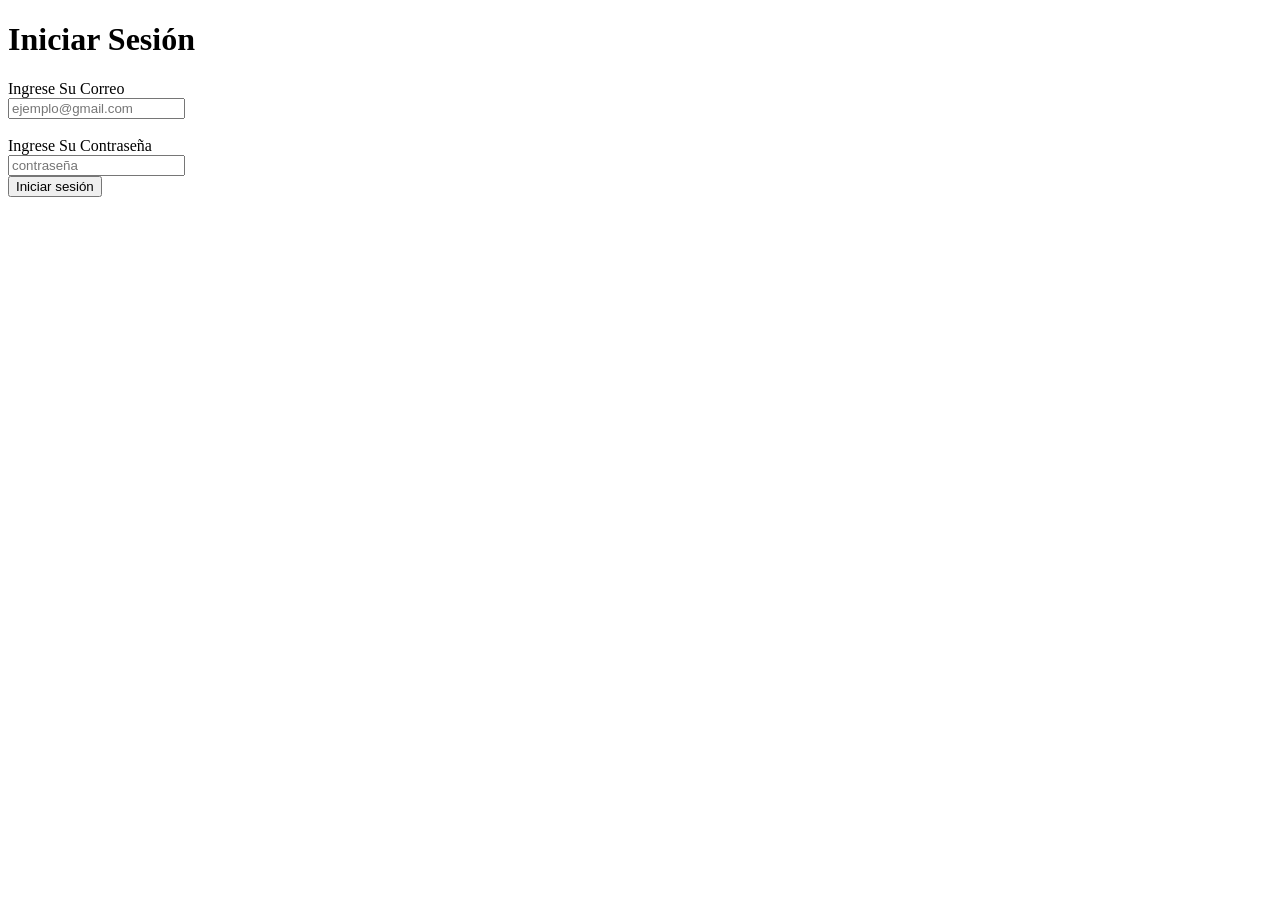
<file: index.html>
<!DOCTYPE html>
<html lang="en">
<head>
    <meta charset="UTF-8">
    <meta name="viewport" content="width=device-width, initial-scale=1.0">
    <title>Login Acme School</title>
</head>
<body>
    <form action="/iniciar-sesión" method="post">
    <h1>Iniciar Sesión</h1>
        <div class="login">

        <label for="correo">Ingrese Su Correo</label><br>
        <input type="email" name="email" placeholder="ejemplo@gmail.com"><br><br>
        
        <label for="password">Ingrese Su Contraseña</label><br>
        <input type="password" placeholder="contraseña"><br>
        <button type="submit">Iniciar sesión</button>

        </div>

    </form>

</body>
</html>
</file>
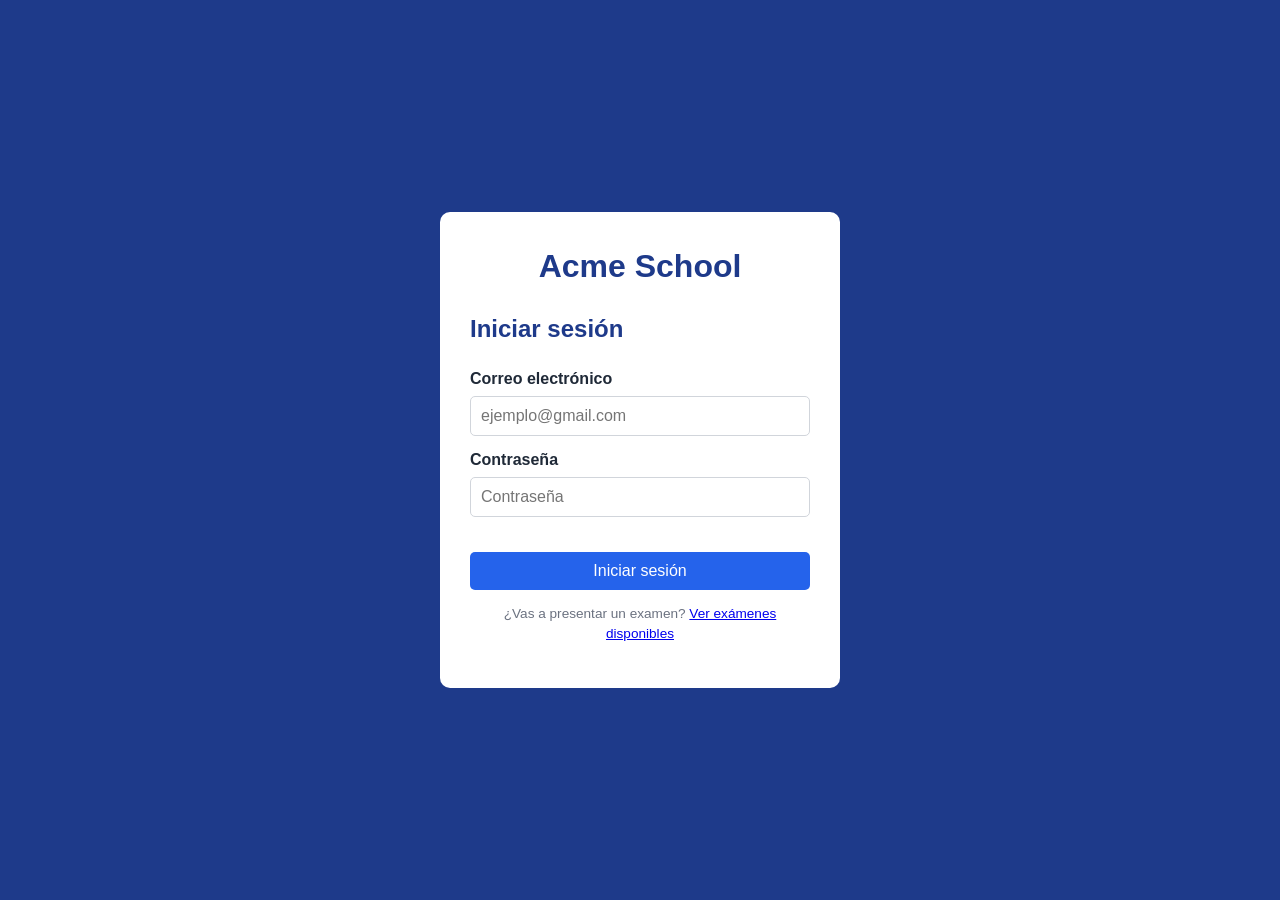
<file: html/index.html>
<!DOCTYPE html>
<html lang="es">
<head>
    <meta charset="UTF-8">
    <meta name="viewport" content="width=device-width, initial-scale=1.0">
    <title>Iniciar sesión - Acme School</title>
    <link rel="stylesheet" href="../css/styles.css">
</head>
<body class="pagina-login">

    <main class="login">

        <h1>Acme School</h1>
        <h2>Iniciar sesión</h2>

        <form id="formLogin" novalidate>

            <label for="correo">Correo electrónico</label>
            <input type="email" id="correo" name="correo" placeholder="ejemplo@gmail.com" autocomplete="username" required>

            <label for="contrasena">Contraseña</label>
            <input type="password" id="contrasena" name="contrasena" placeholder="Contraseña" autocomplete="current-password" required>

            <p id="mensaje" class="mensaje" role="alert"></p>

            <button type="submit">Iniciar sesión</button>

        </form>

        <p class="ayuda-login">
            ¿Vas a presentar un examen?
            <a href="resolver-examenes.html">Ver exámenes disponibles</a>
        </p>

    </main>

    <script type="module" src="../js/index.js"></script>
</body>
</html>
</file>
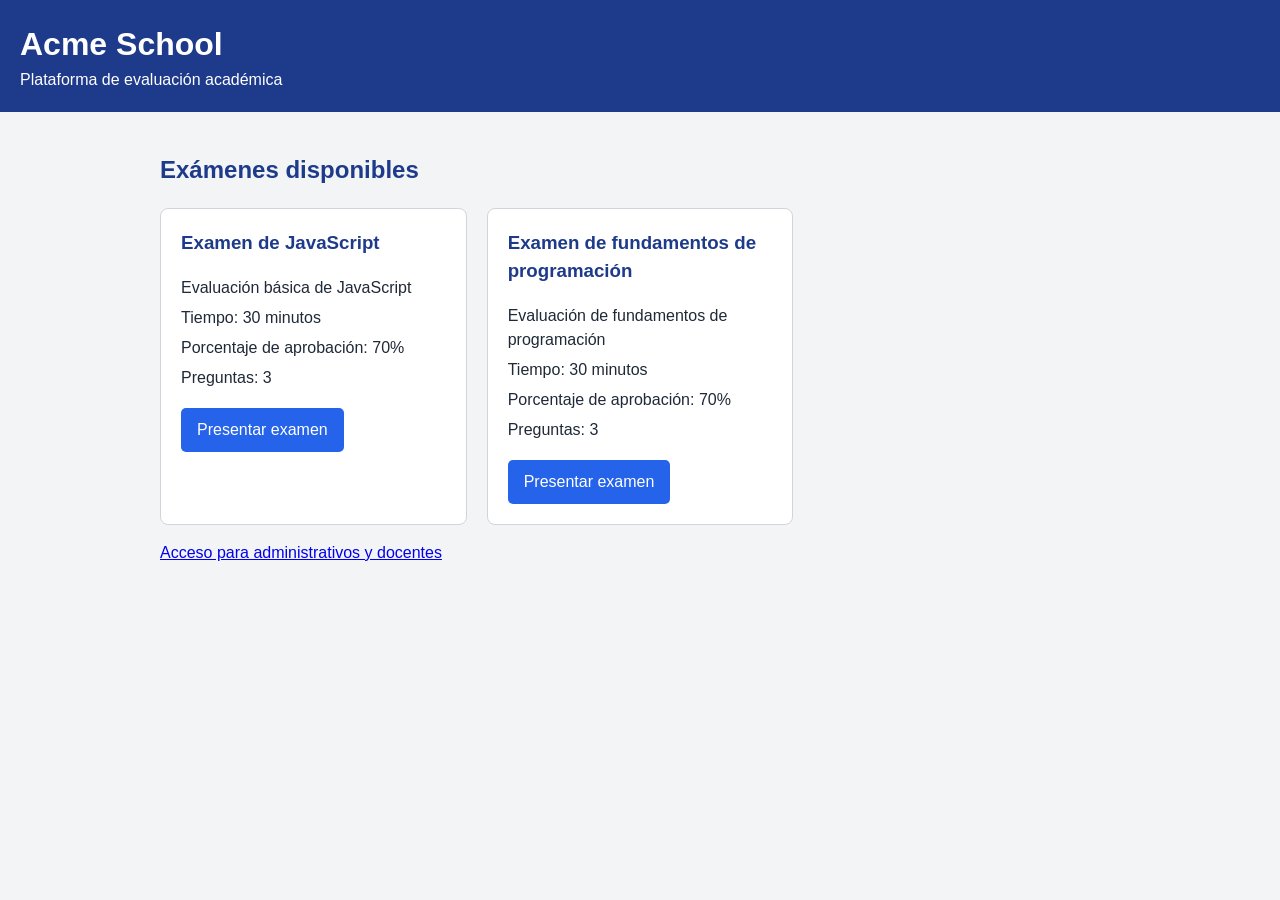
<file: html/datos-estudiante.html>
<!DOCTYPE html>
<html lang="es">
<head>
    <meta charset="UTF-8">
    <meta name="viewport" content="width=device-width, initial-scale=1.0">
    <title>Datos del estudiante - Acme School</title>
    <link rel="stylesheet" href="../css/styles.css">
</head>
<body>

    <header class="encabezado">
        <h1>Acme School</h1>
    </header>

    <main>

        <h2>Identificación del estudiante</h2>

        <p>Examen: <strong id="nombreExamen"></strong></p>
        <p>Ingresa tus datos para comenzar el examen. El tiempo empezará a correr al continuar.</p>

        <section>
            <form id="formEstudiante" novalidate>

                <label for="identificacion">Número de identificación</label>
                <input type="number" id="identificacion" name="identificacion" required>

                <label for="nombre">Nombre completo</label>
                <input type="text" id="nombre" name="nombre" required>

                <p id="mensaje" class="mensaje" role="alert"></p>

                <button type="submit">Comenzar examen</button>
                <a class="boton boton-secundario" href="resolver-examenes.html">Volver</a>

            </form>
        </section>

    </main>

    <script type="module" src="../js/datos-estudiante.js"></script>
</body>
</html>
</file>
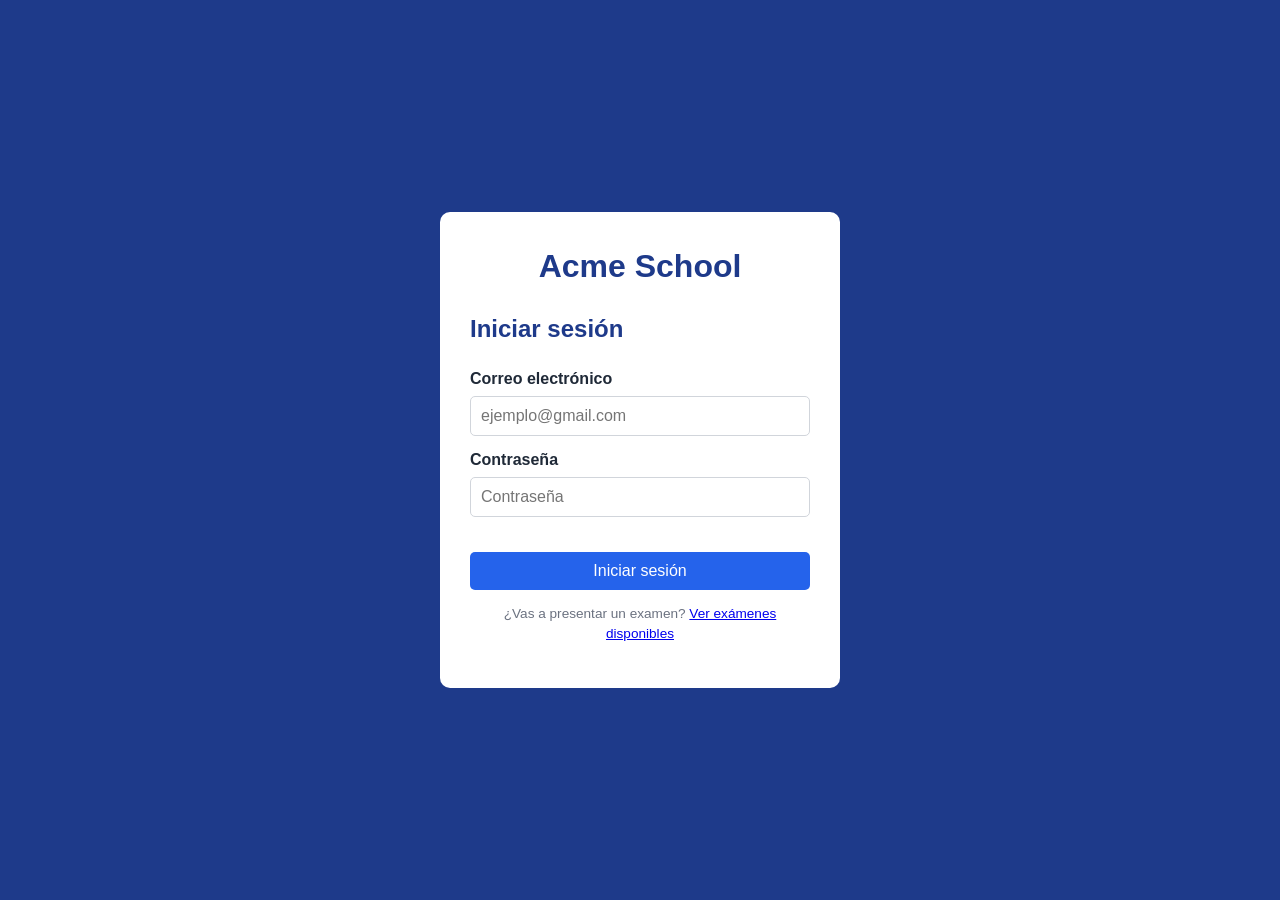
<file: html/examenes.html>
<!DOCTYPE html>
<html lang="es">
<head>
    <meta charset="UTF-8">
    <meta name="viewport" content="width=device-width, initial-scale=1.0">
    <title>Gestión de exámenes - Acme School</title>
    <link rel="stylesheet" href="../css/styles.css">
</head>
<body>

    <acme-header></acme-header>

    <main>

        <h2>Gestión de exámenes</h2>

        <p id="mensaje" class="mensaje" role="status"></p>

        <section>
            <h3 id="tituloFormularioExamen">Crear examen</h3>

            <form id="formExamen">

                <input type="hidden" id="examenId">

                <label for="codigo">Código</label>
                <input type="text" id="codigo" name="codigo" required>

                <label for="titulo">Título del examen</label>
                <input type="text" id="titulo" name="titulo" required>

                <label for="tiempo">Tiempo (minutos)</label>
                <input type="number" id="tiempo" name="tiempo" min="1" required>

                <label for="porcentaje">Porcentaje de aprobación</label>
                <input type="number" id="porcentaje" name="porcentaje" min="0" max="100" required>

                <label for="descripcion">Descripción del examen</label>
                <textarea id="descripcion" name="descripcion" required></textarea>

                <button type="submit" id="botonGuardarExamen">Guardar examen</button>
                <button type="button" id="botonCancelarExamen" class="boton-secundario" hidden>Cancelar edición</button>

            </form>
        </section>

        <section>
            <h3>Exámenes registrados</h3>

            <tabla-examenes id="tablaExamenes"></tabla-examenes>
        </section>

        <!-- Esta sección aparece al crear o editar un examen -->
        <section id="seccionPreguntas" hidden>
            <h3>Preguntas del examen: <span id="nombreExamenActual"></span></h3>

            <div id="listaPreguntas"></div>

            <form id="formPregunta">

                <input type="hidden" id="preguntaId">

                <label for="pregunta">Descripción de la pregunta</label>
                <textarea id="pregunta" name="pregunta" required></textarea>

                <h4>Respuestas (mínimo 2, marca la correcta)</h4>

                <div class="fila-respuesta">
                    <div class="campo">
                        <label for="respuesta1">Respuesta 1</label>
                        <input type="text" id="respuesta1" name="respuesta1">
                    </div>
                    <label class="correcta-opcion">
                        <input type="radio" name="correcta" value="1"> Correcta
                    </label>
                </div>

                <div class="fila-respuesta">
                    <div class="campo">
                        <label for="respuesta2">Respuesta 2</label>
                        <input type="text" id="respuesta2" name="respuesta2">
                    </div>
                    <label class="correcta-opcion">
                        <input type="radio" name="correcta" value="2"> Correcta
                    </label>
                </div>

                <div class="fila-respuesta">
                    <div class="campo">
                        <label for="respuesta3">Respuesta 3</label>
                        <input type="text" id="respuesta3" name="respuesta3">
                    </div>
                    <label class="correcta-opcion">
                        <input type="radio" name="correcta" value="3"> Correcta
                    </label>
                </div>

                <div class="fila-respuesta">
                    <div class="campo">
                        <label for="respuesta4">Respuesta 4</label>
                        <input type="text" id="respuesta4" name="respuesta4">
                    </div>
                    <label class="correcta-opcion">
                        <input type="radio" name="correcta" value="4"> Correcta
                    </label>
                </div>

                <button type="submit" id="botonGuardarPregunta">Guardar pregunta</button>
                <button type="button" id="botonCancelarPregunta" class="boton-secundario" hidden>Cancelar edición</button>

            </form>
        </section>

    </main>

    <script type="module" src="../js/examenes.js"></script>
</body>
</html>
</file>
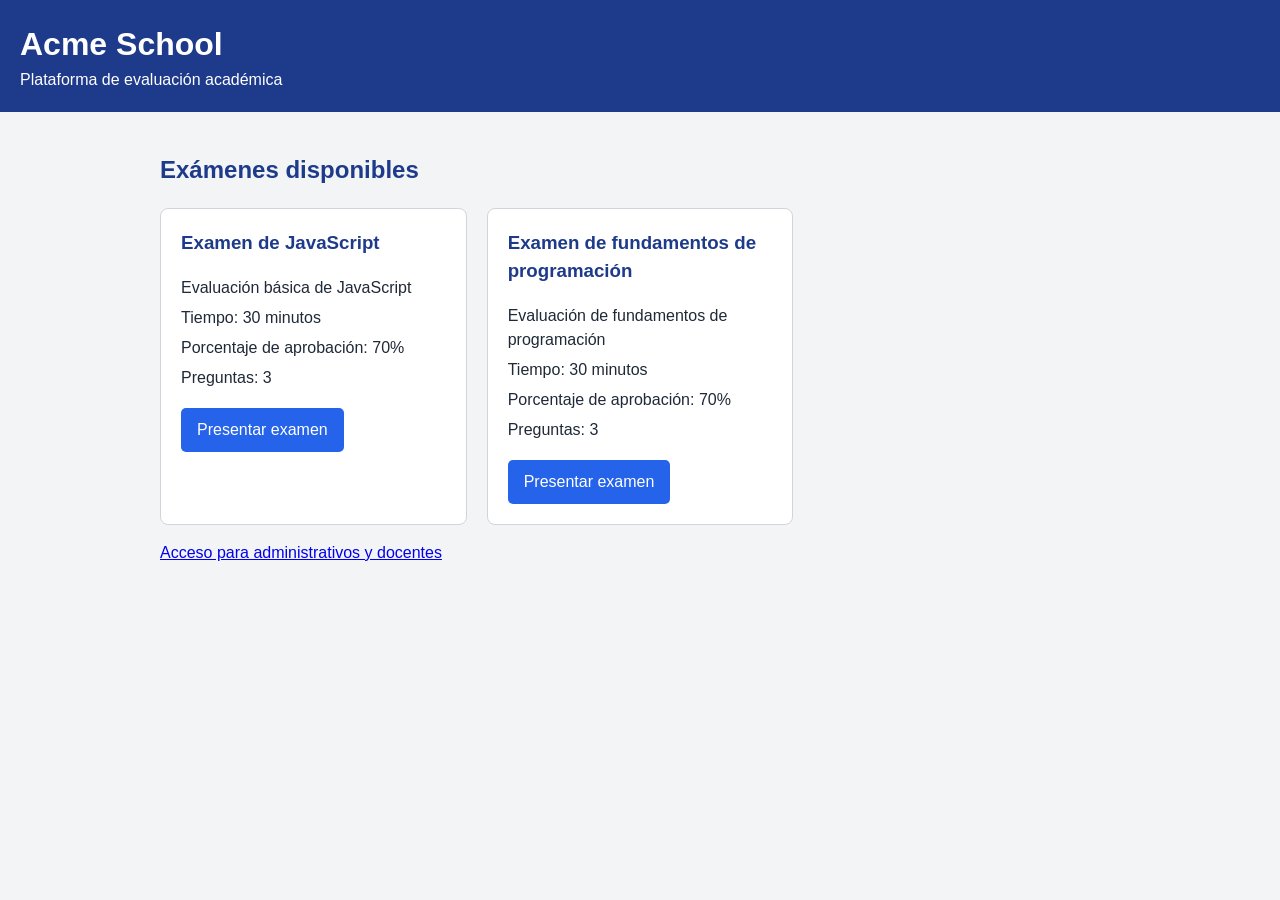
<file: html/realizar-examen.html>
<!DOCTYPE html>
<html lang="es">
<head>
    <meta charset="UTF-8">
    <meta name="viewport" content="width=device-width, initial-scale=1.0">
    <title>Resolver examen - Acme School</title>
    <link rel="stylesheet" href="../css/styles.css">
</head>
<body>

    <header class="encabezado-examen">
        <div>
            <h1 id="tituloExamen">Cargando examen...</h1>
            <p>Estudiante: <span id="nombreEstudiante"></span></p>
            <p>Total de preguntas: <span id="totalPreguntas"></span></p>
            <p>Porcentaje para aprobar: <span id="porcentajeAprobacion"></span></p>
        </div>

        <div class="caja-reloj">
            <span>Tiempo restante</span>
            <strong id="reloj" role="timer">--:--</strong>
        </div>
    </header>

    <main>

        <form id="formExamen">

            <div id="preguntas"></div>

            <button type="submit">Terminar examen</button>

        </form>

    </main>

    <script type="module" src="../js/realizar-examen.js"></script>
</body>
</html>
</file>
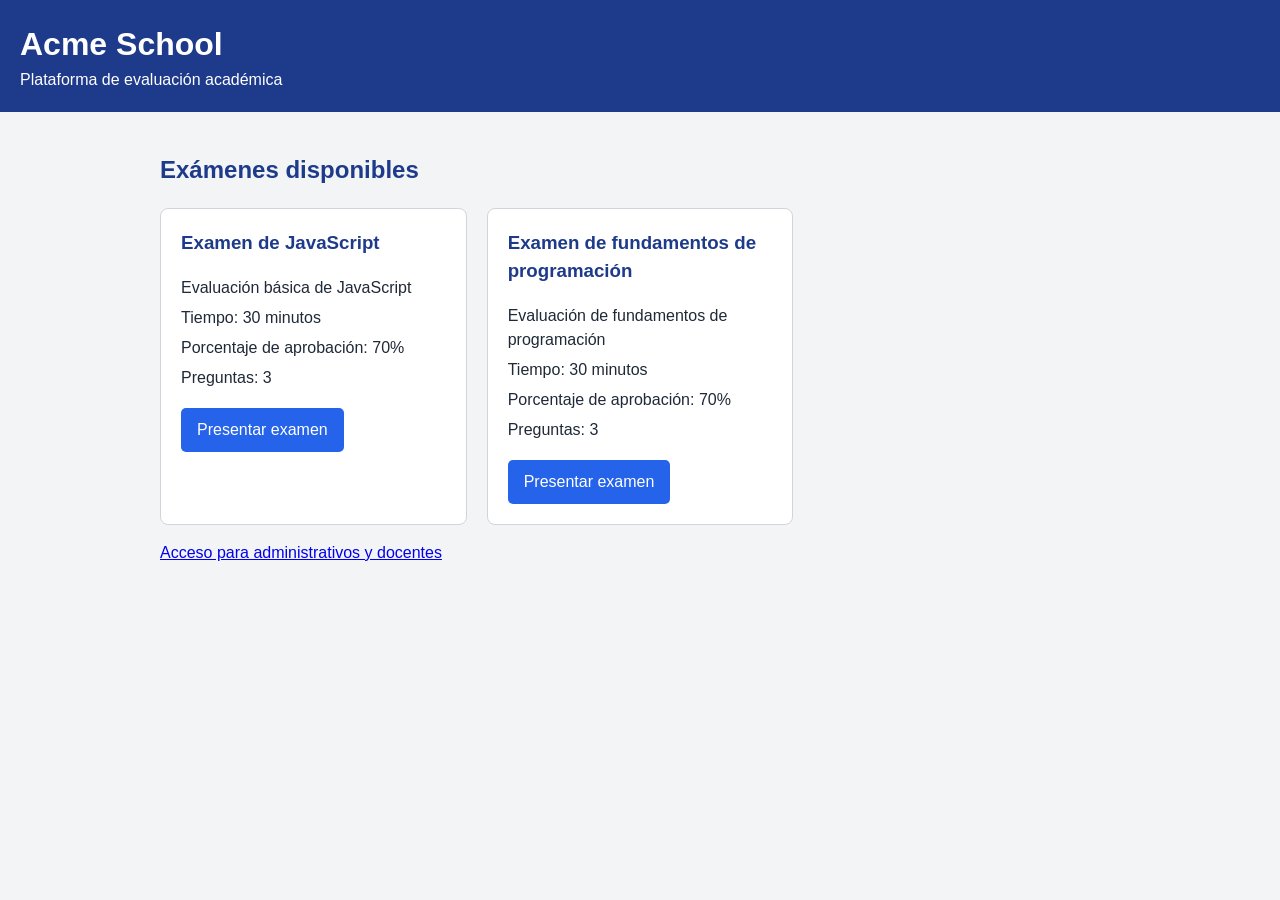
<file: html/resolver-examenes.html>
<!DOCTYPE html>
<html lang="es">
<head>
    <meta charset="UTF-8">
    <meta name="viewport" content="width=device-width, initial-scale=1.0">
    <title>Exámenes disponibles - Acme School</title>
    <link rel="stylesheet" href="../css/styles.css">
</head>
<body>

    <header class="encabezado">
        <h1>Acme School</h1>
        <p>Plataforma de evaluación académica</p>
    </header>

    <main>

        <h2>Exámenes disponibles</h2>

        <div id="listaExamenes" class="lista-tarjetas"></div>

        <p><a href="index.html">Acceso para administrativos y docentes</a></p>

    </main>

    <script type="module" src="../js/resolver-examenes.js"></script>
</body>
</html>
</file>
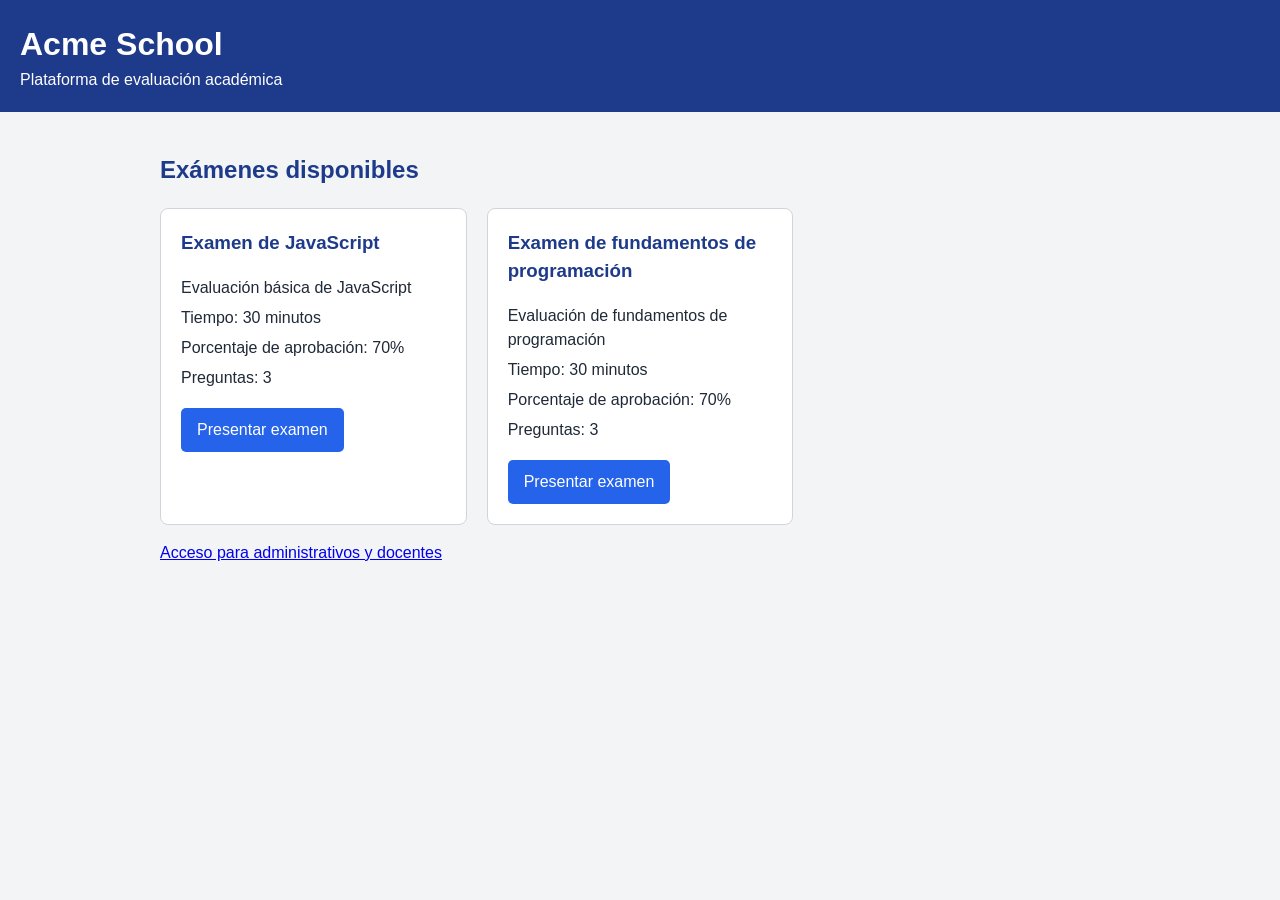
<file: html/resultado-examen.html>
<!DOCTYPE html>
<html lang="es">
<head>
    <meta charset="UTF-8">
    <meta name="viewport" content="width=device-width, initial-scale=1.0">
    <title>Resultado del examen - Acme School</title>
    <link rel="stylesheet" href="../css/styles.css">
</head>
<body>

    <header class="encabezado">
        <h1>Acme School</h1>
    </header>

    <main>

        <h2>Resultado del examen</h2>

        <section>
            <h3>Información del estudiante</h3>

            <p>Nombre: <strong id="nombreEstudiante"></strong></p>
            <p>Identificación: <strong id="idEstudiante"></strong></p>
            <p>Examen: <strong id="tituloExamen"></strong></p>
        </section>

        <section>
            <h3>Resultados obtenidos</h3>

            <p>Respuestas correctas: <strong id="correctas"></strong></p>
            <p>Porcentaje obtenido: <strong id="porcentaje"></strong></p>
            <p>Porcentaje necesario para aprobar: <strong id="necesario"></strong></p>

            <p id="mensajeResultado" class="resultado" role="status"></p>
        </section>

        <a class="boton" href="resolver-examenes.html">Volver a los exámenes</a>

    </main>

    <script type="module" src="../js/resultado-examen.js"></script>
</body>
</html>
</file>
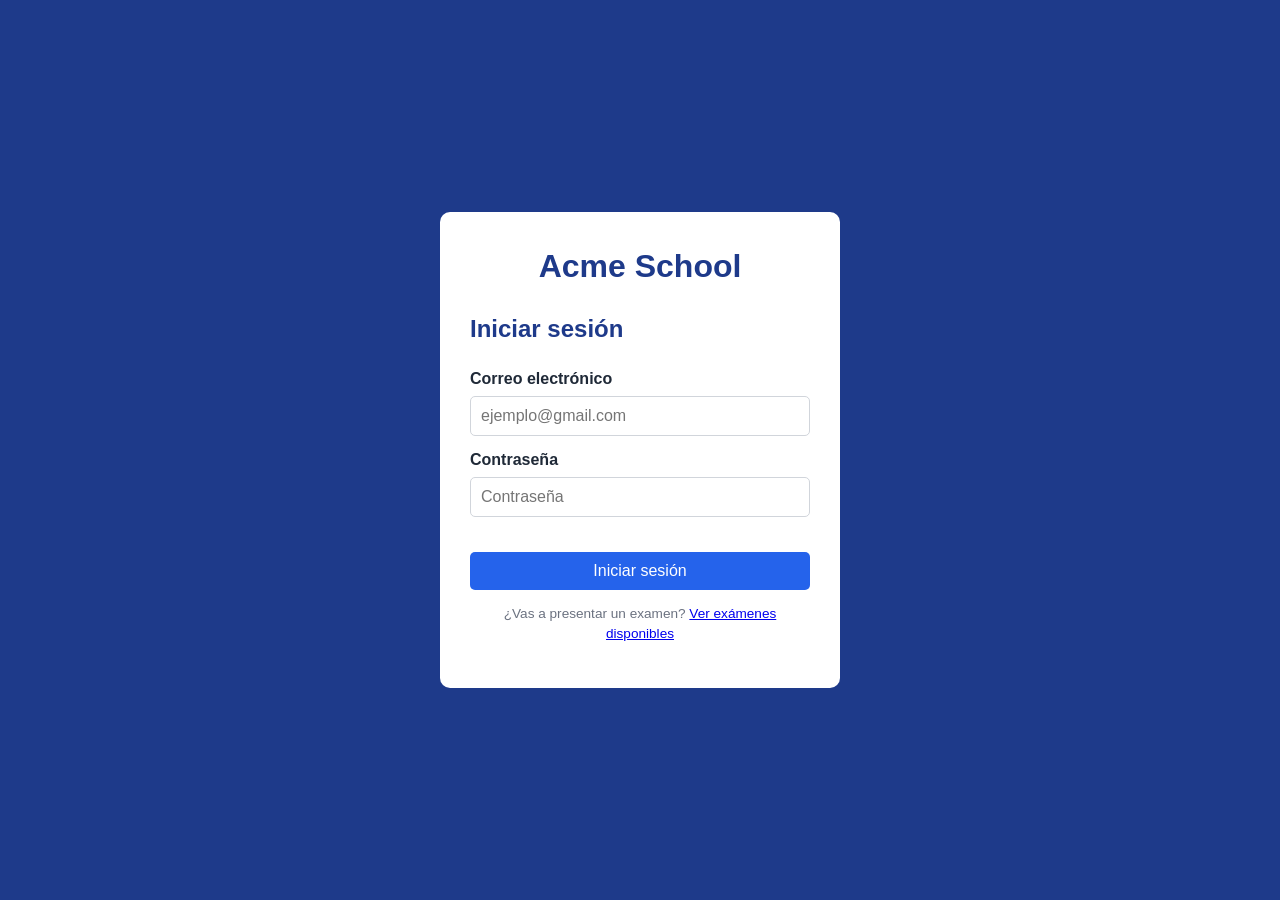
<file: html/usuarios.html>
<!DOCTYPE html>
<html lang="es">
<head>
    <meta charset="UTF-8">
    <meta name="viewport" content="width=device-width, initial-scale=1.0">
    <title>Gestión de usuarios - Acme School</title>
    <link rel="stylesheet" href="../css/styles.css">
</head>
<body>

    <acme-header></acme-header>

    <main>

        <h2>Gestión de usuarios</h2>

        <p id="mensaje" class="mensaje" role="status"></p>

        <section>
            <h3 id="tituloFormulario">Registrar usuario</h3>

            <form id="formUsuario">

                <input type="hidden" id="usuarioId">

                <label for="identificacion">Número de identificación</label>
                <input type="number" id="identificacion" name="identificacion" required>

                <label for="nombre">Nombre completo</label>
                <input type="text" id="nombre" name="nombre" required>

                <label for="correo">Correo electrónico</label>
                <input type="email" id="correo" name="correo" required>

                <label for="telefono">Teléfono</label>
                <input type="tel" id="telefono" name="telefono" required>

                <label for="cargo">Cargo</label>
                <select id="cargo" name="cargo" required>
                    <option value="">Seleccione un cargo</option>
                    <option value="Administrativo">Administrativo</option>
                    <option value="Docente">Docente</option>
                </select>

                <label for="contrasena">Contraseña (mínimo 6 caracteres)</label>
                <input type="password" id="contrasena" name="contrasena" autocomplete="new-password" required>

                <button type="submit" id="botonGuardar">Guardar usuario</button>
                <button type="button" id="botonCancelar" class="boton-secundario" hidden>Cancelar edición</button>

            </form>
        </section>

        <section>
            <h3>Usuarios registrados</h3>

            <tabla-usuarios id="tablaUsuarios"></tabla-usuarios>
        </section>

    </main>

    <script type="module" src="../js/usuarios.js"></script>
</body>
</html>
</file>
<file: css/styles.css>
/* ===== Colores y estilo general de Acme School ===== */
:root {
    --azul: #1e3a8a;
    --azul-claro: #2563eb;
    --azul-fondo: #eff6ff;
    --rojo: #dc2626;
    --rojo-oscuro: #b91c1c;
    --verde: #15803d;
    --verde-fondo: #dcfce7;
    --rojo-fondo: #fee2e2;
    --gris-fondo: #f3f4f6;
    --gris-borde: #d1d5db;
    --texto: #1f2937;
}

* {
    box-sizing: border-box;
}

[hidden] {
    display: none !important;
}

body {
    margin: 0;
    font-family: Arial, sans-serif;
    color: var(--texto);
    background-color: var(--gris-fondo);
    line-height: 1.5;
}

/* ===== Encabezado de las páginas públicas ===== */
.encabezado {
    background-color: var(--azul);
    color: white;
    padding: 20px;
}

.encabezado h1,
.encabezado p {
    margin: 0;
}

main {
    max-width: 1000px;
    margin: 0 auto;
    padding: 20px;
}

h2 {
    color: var(--azul);
}

/* ===== Secciones tipo tarjeta ===== */
section,
.tarjeta {
    background-color: white;
    border: 1px solid var(--gris-borde);
    border-radius: 8px;
    padding: 20px;
    margin-bottom: 20px;
}

section h3 {
    margin-top: 0;
    color: var(--azul);
}

/* ===== Formularios ===== */
label {
    display: block;
    margin-top: 12px;
    font-weight: bold;
}

input[type="text"],
input[type="number"],
input[type="email"],
input[type="tel"],
input[type="password"],
select,
textarea {
    width: 100%;
    padding: 10px;
    margin-top: 5px;
    border: 1px solid var(--gris-borde);
    border-radius: 5px;
    font-size: 1rem;
    font-family: inherit;
    transition: border-color 0.2s, box-shadow 0.2s;
}

textarea {
    min-height: 80px;
    resize: vertical;
}

input:focus,
select:focus,
textarea:focus {
    outline: none;
    border-color: var(--azul-claro);
    box-shadow: 0 0 0 3px rgba(37, 99, 235, 0.25);
}

.fila-respuesta {
    display: flex;
    gap: 10px;
    align-items: flex-end;
}

.fila-respuesta .campo {
    flex: 1;
}

.fila-respuesta .correcta-opcion {
    display: flex;
    align-items: center;
    gap: 6px;
    padding-bottom: 10px;
    font-weight: normal;
    white-space: nowrap;
}

/* ===== Botones ===== */
.boton,
button {
    display: inline-block;
    padding: 10px 16px;
    margin: 12px 8px 0 0;
    border: none;
    border-radius: 5px;
    background-color: var(--azul-claro);
    color: white;
    font-size: 1rem;
    text-decoration: none;
    cursor: pointer;
    transition: background-color 0.2s, transform 0.1s;
}

.boton:hover,
button:hover {
    background-color: var(--azul);
}

.boton:active,
button:active {
    transform: scale(0.97);
}

.boton:focus-visible,
button:focus-visible,
a:focus-visible {
    outline: 3px solid #f59e0b;
    outline-offset: 2px;
}

.boton-secundario {
    background-color: #6b7280;
}

.boton-secundario:hover {
    background-color: #4b5563;
}

.boton-peligro {
    background-color: var(--rojo);
}

.boton-peligro:hover {
    background-color: var(--rojo-oscuro);
}

/* ===== Mensajes ===== */
.mensaje {
    margin: 0 0 15px;
}

.mensaje.exito,
.mensaje.error {
    padding: 12px 15px;
    border-radius: 5px;
    animation: aparecer 0.3s ease;
}

.mensaje.exito {
    background-color: var(--verde-fondo);
    color: var(--verde);
}

.mensaje.error {
    background-color: var(--rojo-fondo);
    color: var(--rojo-oscuro);
}

.vacio {
    padding: 15px;
    background-color: var(--gris-fondo);
    border-radius: 5px;
}

/* ===== Login ===== */
.pagina-login {
    min-height: 100vh;
    display: flex;
    align-items: center;
    justify-content: center;
    padding: 20px;
    background-color: var(--azul);
}

.login {
    width: 100%;
    max-width: 400px;
    background-color: white;
    border-radius: 10px;
    padding: 30px;
    animation: aparecer 0.5s ease;
}

.login h1 {
    margin-top: 0;
    color: var(--azul);
    text-align: center;
}

.login button {
    width: 100%;
    margin: 20px 0 0;
}

.ayuda-login {
    font-size: 0.85rem;
    color: #6b7280;
    text-align: center;
}

/* ===== Lista de exámenes (módulo público) ===== */
.lista-tarjetas {
    display: grid;
    grid-template-columns: repeat(auto-fill, minmax(280px, 1fr));
    gap: 20px;
}

.tarjeta {
    margin-bottom: 0;
    transition: transform 0.2s, box-shadow 0.2s;
}

.tarjeta:hover {
    transform: translateY(-4px);
    box-shadow: 0 6px 14px rgba(0, 0, 0, 0.12);
}

.tarjeta h3 {
    margin-top: 0;
    color: var(--azul);
}

.tarjeta p {
    margin: 6px 0;
}

/* ===== Preguntas en la gestión de exámenes ===== */
.pregunta-item {
    border: 1px solid var(--gris-borde);
    border-radius: 8px;
    padding: 15px;
    margin-bottom: 15px;
}

.pregunta-item h4 {
    margin: 0 0 10px;
}

.pregunta-item li.correcta {
    color: var(--verde);
    font-weight: bold;
}

/* ===== Realizar examen ===== */
.encabezado-examen {
    position: sticky;
    top: 0;
    z-index: 10;
    display: flex;
    flex-wrap: wrap;
    justify-content: space-between;
    align-items: center;
    gap: 15px;
    background-color: var(--azul);
    color: white;
    padding: 15px 20px;
}

.encabezado-examen h1 {
    margin: 0 0 5px;
    font-size: 1.5rem;
}

.encabezado-examen p {
    margin: 2px 0;
}

.caja-reloj {
    text-align: center;
}

.caja-reloj span {
    display: block;
    font-size: 0.9rem;
}

#reloj {
    display: block;
    font-size: 2rem;
    font-weight: bold;
    font-variant-numeric: tabular-nums;
    transition: color 0.3s;
}

#reloj.poco-tiempo {
    color: #fca5a5;
    animation: parpadeo 1s infinite;
}

/* ===== Resultado ===== */
.resultado {
    padding: 20px;
    border-radius: 8px;
    font-size: 1.4rem;
    font-weight: bold;
    text-align: center;
    animation: aparecer 0.5s ease;
}

.resultado.aprobado {
    background-color: var(--verde-fondo);
    color: var(--verde);
}

.resultado.reprobado {
    background-color: var(--rojo-fondo);
    color: var(--rojo-oscuro);
}

/* ===== Animaciones ===== */
@keyframes aparecer {
    from {
        opacity: 0;
        transform: translateY(10px);
    }

    to {
        opacity: 1;
        transform: translateY(0);
    }
}

@keyframes parpadeo {
    50% {
        opacity: 0.5;
    }
}

/* Respeta a quien desactiva las animaciones en su sistema */
@media (prefers-reduced-motion: reduce) {
    * {
        animation: none !important;
        transition: none !important;
    }
}

/* ===== Responsive ===== */
@media (max-width: 600px) {
    main {
        padding: 12px;
    }

    .fila-respuesta {
        flex-direction: column;
        align-items: stretch;
    }

    .fila-respuesta .correcta-opcion {
        padding-bottom: 0;
    }

    .encabezado-examen {
        flex-direction: column;
        align-items: flex-start;
    }
}
</file>
